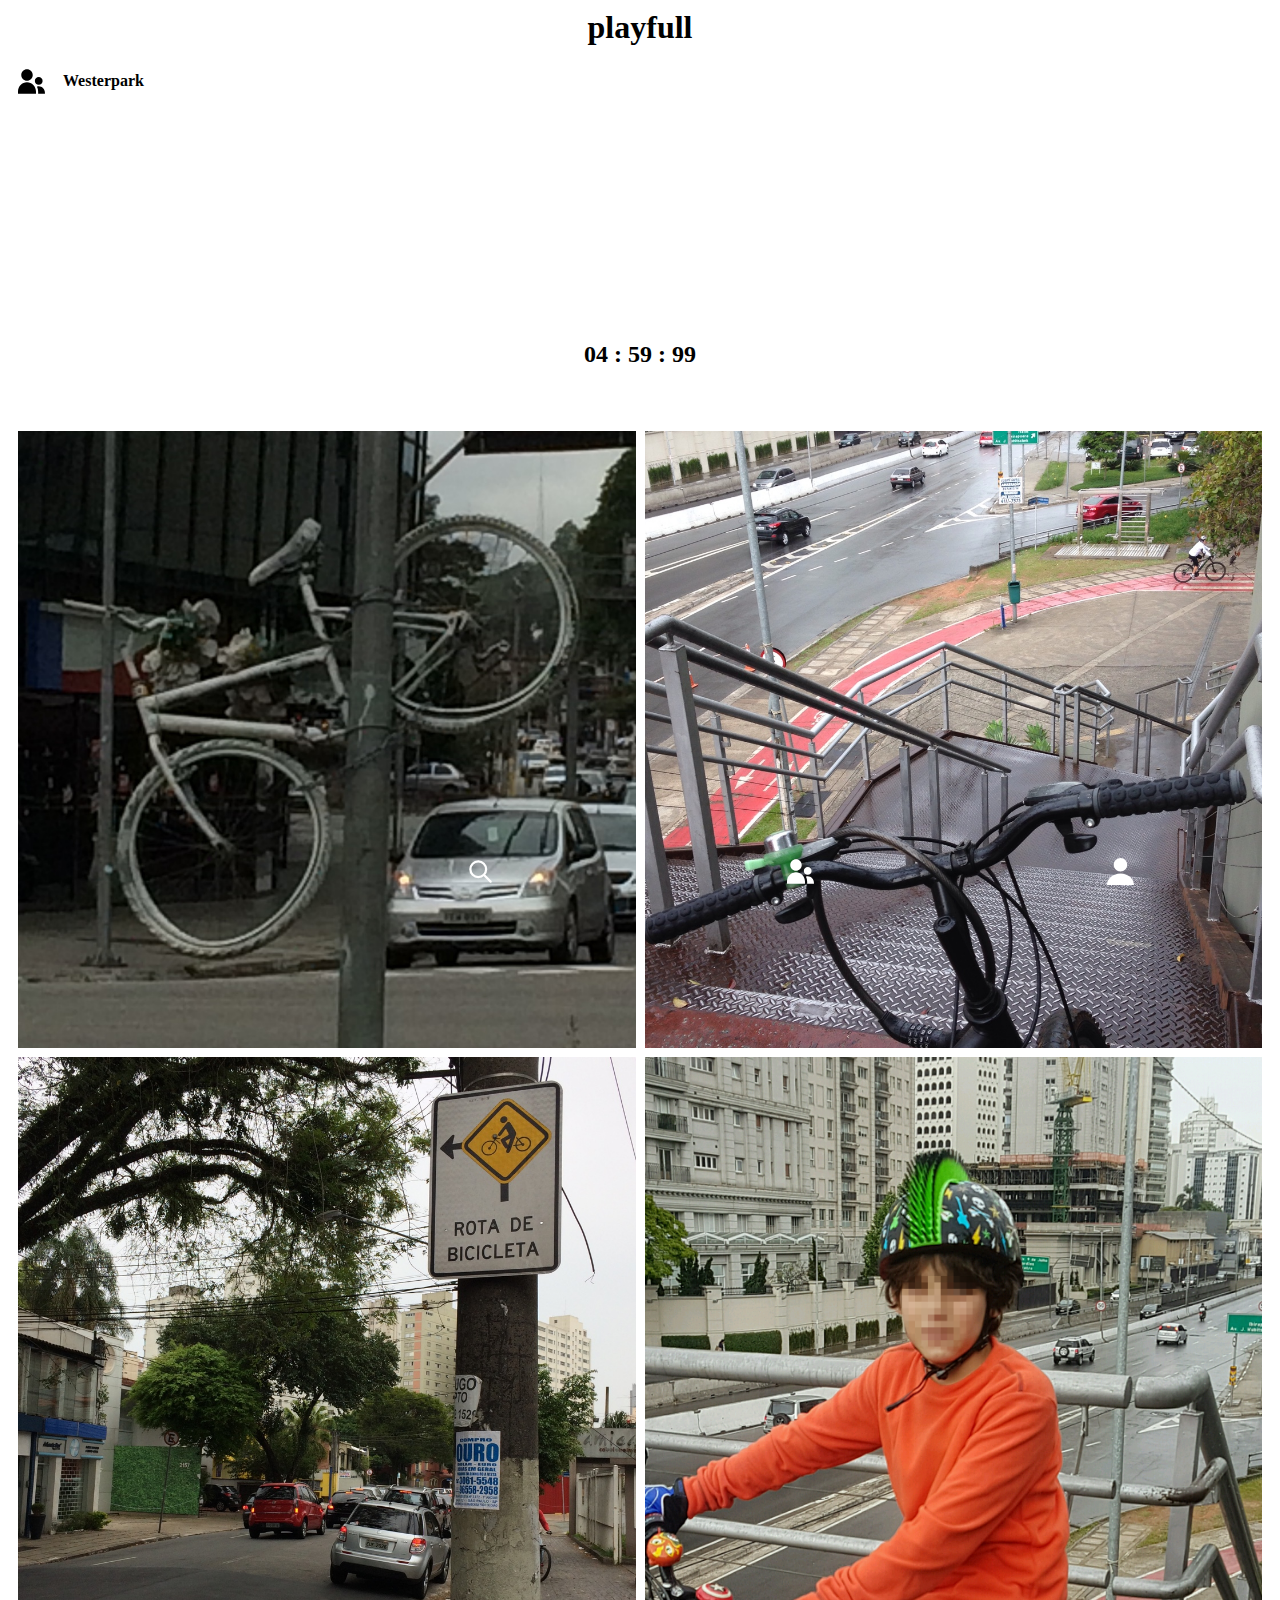
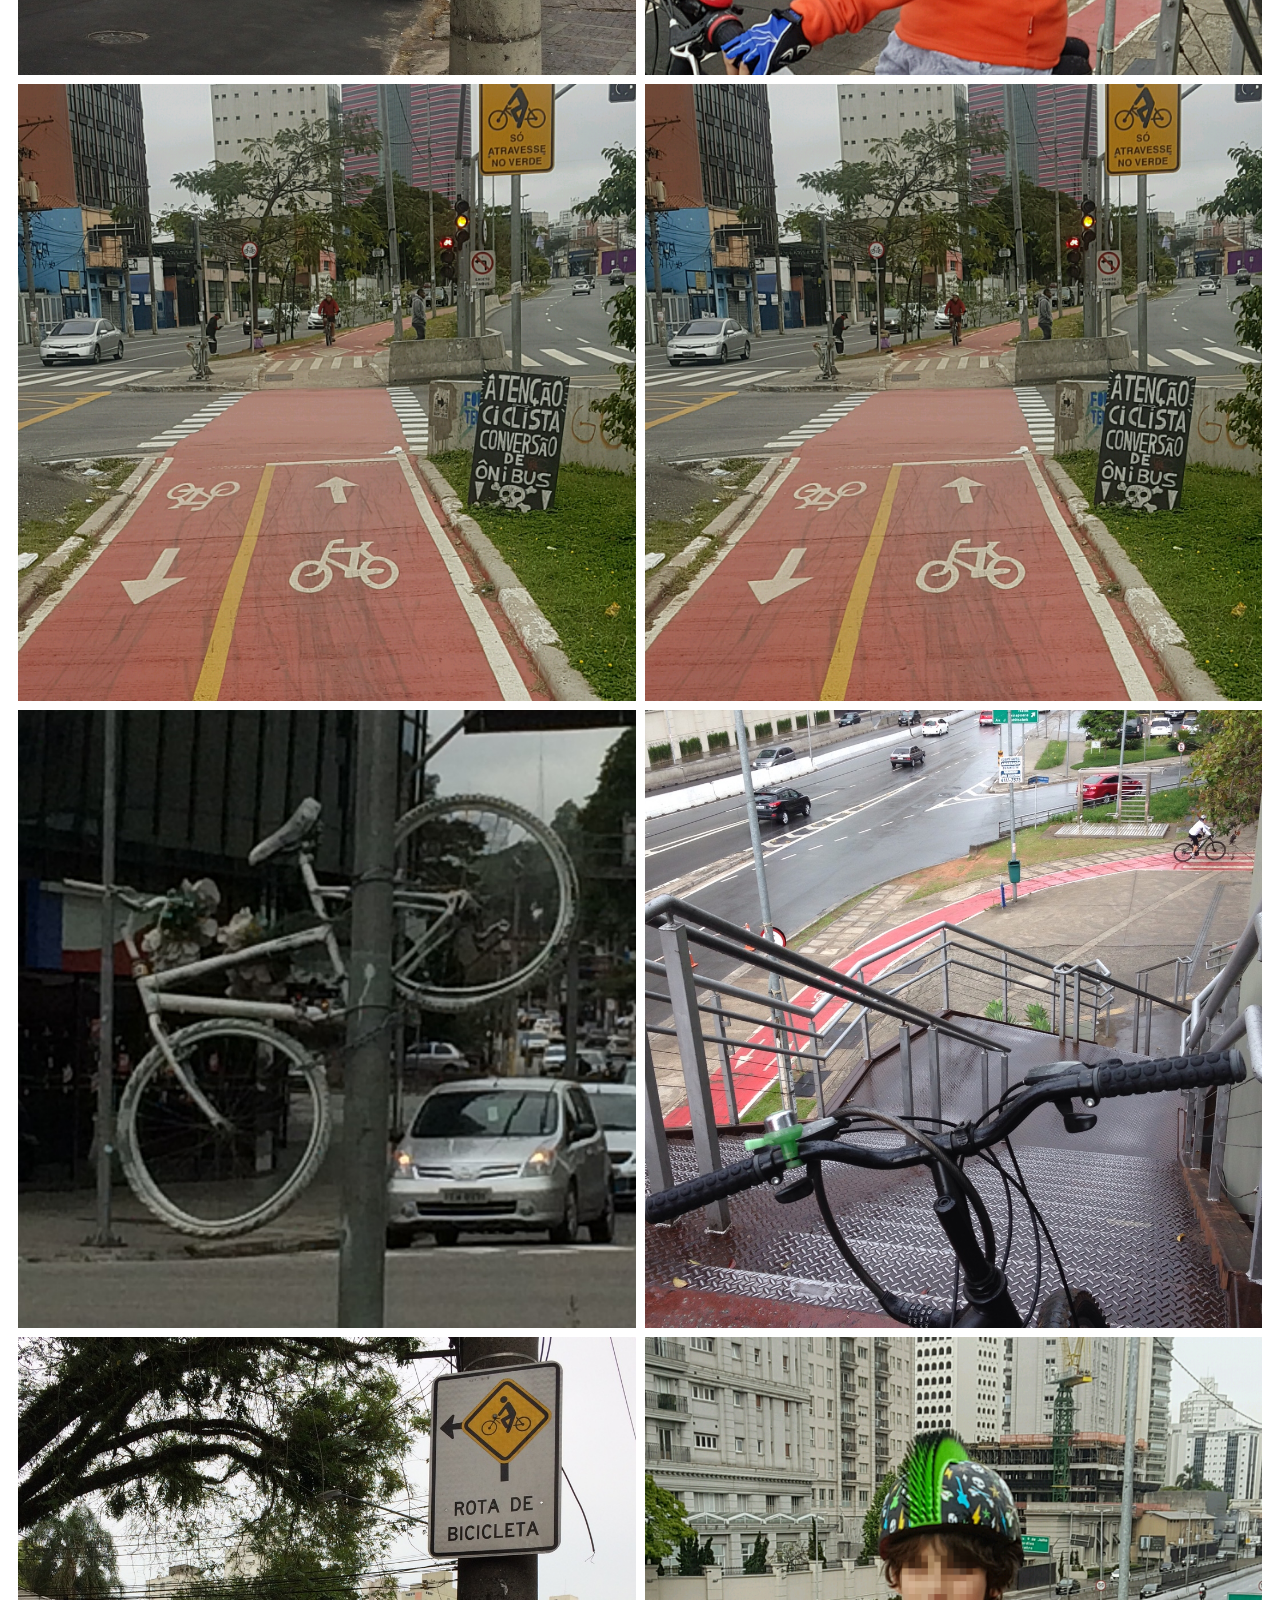
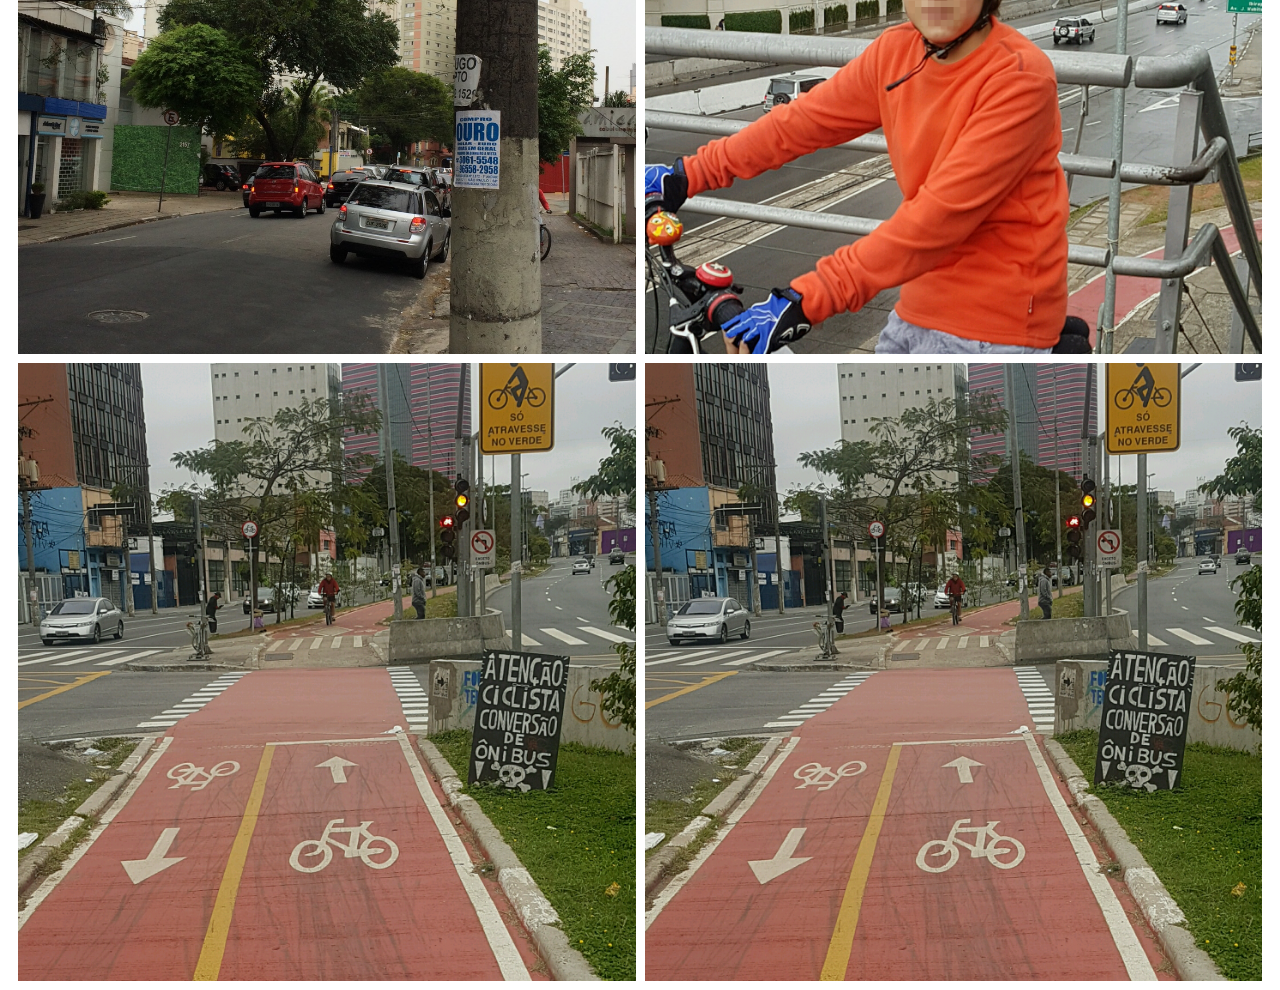
<file: index.html>
<!DOCTYPE html>
<html lang="en">

<head>
  <meta charset="UTF-8">
  <meta name="viewport" content="width=device-width, initial-scale=1.0">
  <title>Snappthis Gallery</title>
  <link rel="stylesheet" href="https://gijscreator.github.io/look-and-feel-styleguide/styleguide.css">
  <link rel="stylesheet" href="css/style.css">

  <meta http-equiv="X-UA-Compatible" content="IE=edge,chrome=1" />
  <meta name="description" content="Add your description." />
  <meta name="viewport"
    content="width=device-width, user-scalable=no, initial-scale=1.0, maximum-scale=1.0, minimum-scale=1.0" />
  <link rel="canonical" href="https://ThomasSeisveld.github.io/look-and-feel-corporate-identity/" />
  <link rel="manifest" href="manifest.webmanifest">
  <meta name="theme-color" content="#ffffff" />
  <link rel="shortcut icon" href="public/favicon.ico" type="image/x-icon">
  <link rel="icon" href="public/favicon.ico" type="image/x-icon">
  <link rel="apple-touch-icon" href="assets/activeCameraCombi.png">
  <link rel="android-chrome-192x192" type="image/png" sizes="192x192" href="assets/activeCameraCombi.png">
  <link rel="android-chrome-512x512" type="image/png" sizes="512x512" href="assets/activeCameraCombi.png">
  <link rel="favicon-16x16" type="image/png" sizes="16x16" href="assets/activeCameraCombi.png">
  <link rel="favicon-32x32" type="image/png" sizes="16x16" href="assets/activeCameraCombi.png">
  <meta name="pwa-capable" content="yes">
</head>

<body>
  <header>
    <!-- top navigatie -->
    <nav id="mobileTopNav" class="mobile-top-nav">
      <a href="pages/snappmaps.html" class="mobile-top-nav-btn" title="home">
        <svg width="32" height="32" viewBox="0 0 32 32" fill="none" xmlns="http://www.w3.org/2000/svg">
          <path fill-rule="evenodd" clip-rule="evenodd" d="M7.6 14L18.8 2.8L16 0L0 16L16 32L18.8 29.2L7.6 18H32V14H7.6Z"
            fill="white" />
        </svg>
        <a href="" class="mobile-top-nav-btn">
          <h1>playfull</h1>
        </a>
        <a href="pages/profile.html" class="mobile-top-nav-btn" title="grid view">
          <svg width="36" height="36" viewBox="0 0 36 36" fill="none" xmlns="http://www.w3.org/2000/svg">
            <path fill-rule="evenodd" clip-rule="evenodd"
              d="M0 9H9V0H0V9ZM13.5 36H22.5V27H13.5V36ZM0 36H9V27H0V36ZM0 22.5H9V13.5H0V22.5ZM13.5 22.5H22.5V13.5H13.5V22.5ZM27 0V9H36V0H27ZM13.5 9H22.5V0H13.5V9ZM27 22.5H36V13.5H27V22.5ZM27 36H36V27H27V36Z"
              fill="white" />
          </svg>
        </a>
    </nav>
    <div class="mobile-sub-nav">
      <p>
        <svg width="40" height="36" viewBox="0 0 40 36" fill="none" xmlns="http://www.w3.org/2000/svg">
          <path fill-rule="evenodd" clip-rule="evenodd"
            d="M36.455 17.2464C36.455 20.4113 33.8721 22.9873 30.6992 22.9873C27.5268 22.9873 24.9531 20.4113 24.9531 17.2464C24.9531 14.0682 27.5268 11.4922 30.6992 11.4922C33.8653 11.4922 36.455 14.0728 36.455 17.2464V17.2464ZM13.3312 0C8.64634 0 4.82779 3.81168 4.82779 8.50052C4.82779 13.1888 8.64233 17.0073 13.3312 17.0073C18.0217 17.0073 21.8368 13.1888 21.8368 8.50052C21.8397 3.81168 18.0212 0 13.3312 0V0ZM39.8847 34.6843C39.8847 29.4545 35.7557 25.2099 30.6906 25.2099C29.7871 25.2099 28.9243 25.3878 28.1032 25.6394C29.185 27.8083 29.8472 30.227 29.8472 32.8287V36H39.8853V34.6843H39.8847ZM0 36H26.6601V32.9848C26.6601 25.4221 20.6761 19.2694 13.3312 19.2694C5.97427 19.2694 0.00057181 25.4227 0.00057181 32.9848V36H0Z"
            fill="" />
        </svg>
      <h2>Westerpark</h2>
      </p>
    </div>
  </header>

  <main class="mobile-content">
    <article class="capture-menu">
      <button class="btn round capture">
        <svg class="capture" width="77" height="64" viewBox="0 0 77 64" fill="none" xmlns="http://www.w3.org/2000/svg">
          <path fill-rule="evenodd" clip-rule="evenodd"
            d="M38.436 26.9052C32.9258 26.9052 28.4426 31.3883 28.4426 36.8985C28.4426 42.4087 32.9258 46.8919 38.436 46.8919C43.9461 46.8919 48.4293 42.4087 48.4293 36.8985C48.4293 31.3883 43.9461 26.9052 38.436 26.9052ZM55.3478 9.99335C55.3478 4.47394 50.8738 0 45.3544 0H31.5175C25.9981 0 21.5241 4.47394 21.5241 9.99335H9.99335C4.47394 9.99335 0 14.4673 0 19.9867V53.8103C0 59.3297 4.47394 63.8037 9.99335 63.8037H66.8786C72.398 63.8037 76.8719 59.3297 76.8719 53.8103V19.9867C76.8719 14.4673 72.398 9.99335 66.8786 9.99335H55.3478ZM38.436 54.5791C28.6863 54.5791 20.7554 46.6474 20.7554 36.8985C20.7554 27.1496 28.6863 19.218 38.436 19.218C48.1856 19.218 56.1165 27.1496 56.1165 36.8985C56.1165 46.6474 48.1856 54.5791 38.436 54.5791Z"
            fill="white" />
        </svg>
      </button>
      <h2>
        04 : 59 : 99
      </h2>
    </article>

    <article class="gallery">
      <figure class="gallery-item">
        <img src="assets/captures/fietaanpaal.jpg" alt="">
      </figure>
      <figure class="gallery-item">
        <img src="assets/captures/fietsbijtrap.jpg" alt="">
      </figure>
      <figure class="gallery-item">
        <img src="assets/captures/fietsbord.jpg" alt="">
      </figure>
      <figure class="gallery-item">
        <img src="assets/captures/fietskind.jpg" alt="">
      </figure>
      <figure class="gallery-item">
        <img src="assets/captures/fietspad.jpg" alt="">
      </figure>
      <figure class="gallery-item">
        <img src="assets/captures/fietspad.jpg" alt="">
      </figure>
      <figure class="gallery-item">
        <img src="assets/captures/fietaanpaal.jpg" alt="">
      </figure>
      <figure class="gallery-item">
        <img src="assets/captures/fietsbijtrap.jpg" alt="">
      </figure>
      <figure class="gallery-item">
        <img src="assets/captures/fietsbord.jpg" alt="">
      </figure>
      <figure class="gallery-item">
        <img src="assets/captures/fietskind.jpg" alt="">
      </figure>
      <figure class="gallery-item">
        <img src="assets/captures/fietspad.jpg" alt="">
      </figure>
      <figure class="gallery-item">
        <img src="assets/captures/fietspad.jpg" alt="">
      </figure>
    </article>

  </main>

  <footer>
    <!-- bottom navigatie -->
    <nav id="mobileBottomNav" class="mobile-bottom-nav" title="Mobile navigation">
      <a href="index.html" id="active" class="mobile-bottom-nav-btn" title="home">
        <svg width="30px" height="30px" viewBox="0 0 47 48" fill="none" xmlns="http://www.w3.org/2000/svg">
          <path fill-rule="evenodd" clip-rule="evenodd"
            d="M28.7862 3.95365C29.878 3.95365 30.763 3.06859 30.763 1.97682C30.763 0.885054 29.878 0 28.7862 0C27.6945 0 26.8094 0.885054 26.8094 1.97682C26.8094 3.06859 27.6945 3.95365 28.7862 3.95365ZM33.6155 25.633C34.7073 25.633 35.5923 24.748 35.5923 23.6562C35.5923 22.5644 34.7073 21.6794 33.6155 21.6794C32.5237 21.6794 31.6387 22.5644 31.6387 23.6562C31.6387 24.748 32.5237 25.633 33.6155 25.633ZM34.2451 2.72883C34.0993 2.6773 34.0736 2.6687 34.042 2.66046C33.8674 2.62274 33.8632 2.62186 33.8324 2.61844C33.687 2.6047 33.6426 2.6016 33.5954 2.6016C33.4259 2.60992 33.3968 2.61191 33.3603 2.61767C33.1068 2.64965 32.8538 2.7451 32.6322 2.89303C32.4614 3.02026 32.3732 3.09903 32.2897 3.19565C32.093 3.43498 31.9721 3.67089 31.9109 3.93338C31.8854 4.06845 31.8807 4.09543 31.8775 4.1204L31.8754 4.15069C31.8657 4.29053 31.8646 4.30613 31.8645 4.32173L31.8645 4.33163L31.874 18.514C31.8746 19.4689 32.6485 20.2424 33.6031 20.2424C34.5594 20.2412 35.3333 19.4667 35.3327 18.5116L35.3241 7.47705C40.8388 11.1128 43.538 16.8806 43.538 23.6221C43.538 34.6717 34.5478 43.6622 23.4984 43.6622C12.4489 43.6622 3.45871 34.6717 3.45871 23.6221C3.45871 12.5726 12.4488 3.58244 23.4984 3.58244C24.4534 3.58244 25.2275 2.80794 25.2275 1.85286C25.2275 0.898144 24.4533 0.123735 23.4984 0.123735C20.3282 0.123735 17.2499 0.745562 14.3514 1.97133C11.553 3.15492 9.0399 4.84929 6.88292 7.00672C4.72555 9.16363 3.03118 11.6767 1.84761 14.4751C0.621827 17.3736 0 20.4519 0 23.6221C0 26.7923 0.621827 29.8705 1.8476 32.7691C3.03112 35.5673 4.72542 38.0804 6.88295 40.2379C9.03991 42.3949 11.5529 44.0893 14.3513 45.2733C17.2489 46.4987 20.3271 47.12 23.4984 47.12C26.6699 47.12 29.7477 46.4987 32.6453 45.2733C35.4438 44.0892 37.9568 42.3949 40.1138 40.2379C42.2713 38.0804 43.9656 35.5673 45.1491 32.7691C46.3747 29.871 46.9963 26.7928 46.9963 23.6221C46.9963 19.2538 45.7886 14.9893 43.5038 11.29C41.2878 7.70188 38.1459 4.76996 34.416 2.80945C34.2998 2.75264 34.2756 2.74121 34.2451 2.72883ZM17.5765 13.2087C18.7946 12.1136 20.6378 11.5749 23.0951 11.5749C25.5833 11.5749 27.4419 12.1192 28.6594 13.2267C29.8485 14.3076 30.4595 15.7517 30.4896 17.5375C30.4898 17.5581 30.49 17.6943 30.4902 17.9185C30.4904 18.1168 30.4904 18.1772 30.49 18.2375C30.4899 18.2639 30.4896 18.2902 30.4893 18.3282C30.4696 18.5609 30.3829 18.8847 30.1751 19.2124C29.8244 19.7654 29.2421 20.1013 28.4207 20.1013C27.594 20.1013 27.025 19.7596 26.7069 19.1974C26.519 18.8654 26.454 18.5392 26.4502 18.2988V17.5428C26.4502 16.5791 26.1955 15.8578 25.6943 15.3585C25.1975 14.8634 24.3662 14.6055 23.1854 14.6055C22.0046 14.6055 21.1732 14.8634 20.676 15.3586C20.1746 15.858 19.9207 16.5682 19.9207 17.5103C19.9207 18.2851 20.1559 18.9507 20.6307 19.5226C21.1355 20.1317 21.7663 20.696 22.5243 21.2156C23.2981 21.7465 24.1404 22.267 25.05 22.7764C25.9841 23.3004 26.8497 23.8748 27.646 24.4991C28.4573 25.1349 29.1374 25.8568 29.6849 26.6643C30.2528 27.5026 30.5357 28.4961 30.5357 29.6372C30.5357 31.4859 29.9167 32.9773 28.6808 34.0871C27.4484 35.1933 25.5676 35.7371 23.0499 35.7371C20.5317 35.7371 18.6579 35.193 17.4399 34.0856C16.2199 32.9758 15.6093 31.4851 15.6093 29.6372L15.6093 28.3251C15.6062 28.0738 15.6641 27.7426 15.8445 27.4089C16.1581 26.829 16.7442 26.4782 17.6119 26.4782C18.4803 26.4782 19.0652 26.8296 19.3754 27.4105C19.5524 27.7419 19.6086 28.0717 19.6045 28.3227V29.7691C19.6045 30.7305 19.8713 31.449 20.3985 31.9474C20.9275 32.4474 21.7765 32.7065 22.9596 32.7065C24.1424 32.7065 24.9913 32.4474 25.5203 31.9474C26.0477 31.4488 26.3147 30.7302 26.3147 29.7691C26.3147 28.9953 26.0797 28.3357 25.6062 27.7759C25.0999 27.1758 24.4683 26.6159 23.7103 26.0964C22.9367 25.5663 22.1013 25.0452 21.2059 24.5344C20.2891 24.0121 19.4316 23.4383 18.6336 22.8133C17.8221 22.1774 17.1421 21.4552 16.5952 20.6473C16.0274 19.8102 15.7448 18.8167 15.7448 17.6747C15.7448 15.8048 16.3556 14.3072 17.5765 13.2087Z"
            fill="#FFFFFF" />
        </svg>
      </a>
      <a href="pages/search.html" class="mobile-bottom-nav-btn" title="search">
        <svg xmlns="http://www.w3.org/2000/svg" width="30px" height="25px" viewBox="0 0 24 24" fill="none">
          <path
            d="M14.9536 14.9458L21 21M17 10C17 13.866 13.866 17 10 17C6.13401 17 3 13.866 3 10C3 6.13401 6.13401 3 10 3C13.866 3 17 6.13401 17 10Z"
            stroke="#FFFFFF" stroke-width="2" stroke-linecap="round" stroke-linejoin="round" />
        </svg>
      </a>
      <a href="pages/groups.html" class="mobile-bottom-nav-btn" title="groups">
        <svg width="40" height="36" viewBox="0 0 40 36" fill="none" xmlns="http://www.w3.org/2000/svg">
          <path fill-rule="evenodd" clip-rule="evenodd"
            d="M36.455 17.2464C36.455 20.4113 33.8721 22.9873 30.6992 22.9873C27.5268 22.9873 24.9531 20.4113 24.9531 17.2464C24.9531 14.0682 27.5268 11.4922 30.6992 11.4922C33.8653 11.4922 36.455 14.0728 36.455 17.2464V17.2464ZM13.3312 0C8.64634 0 4.82779 3.81168 4.82779 8.50052C4.82779 13.1888 8.64233 17.0073 13.3312 17.0073C18.0217 17.0073 21.8368 13.1888 21.8368 8.50052C21.8397 3.81168 18.0212 0 13.3312 0V0ZM39.8847 34.6843C39.8847 29.4545 35.7557 25.2099 30.6906 25.2099C29.7871 25.2099 28.9243 25.3878 28.1032 25.6394C29.185 27.8083 29.8472 30.227 29.8472 32.8287V36H39.8853V34.6843H39.8847ZM0 36H26.6601V32.9848C26.6601 25.4221 20.6761 19.2694 13.3312 19.2694C5.97427 19.2694 0.00057181 25.4227 0.00057181 32.9848V36H0Z"
            fill="white" />
        </svg>

      </a>
      <a href="pages/profile.html" class="mobile-bottom-nav-btn" tile="profile">
        <svg width="30" height="30" viewBox="0 0 35 35" fill="none" xmlns="http://www.w3.org/2000/svg">
          <path fill-rule="evenodd" clip-rule="evenodd"
            d="M17.5 17.5C22.3325 17.5 26.25 13.5825 26.25 8.75C26.25 3.91751 22.3325 0 17.5 0C12.6675 0 8.75 3.91751 8.75 8.75C8.75 13.5825 12.6675 17.5 17.5 17.5ZM35 35C34.902 26.7841 27.1036 20.1467 17.5 20.1467C7.89635 20.1467 0.098 26.7837 0 35H35Z"
            fill="white" />
        </svg>
      </a>
    </nav>
  </footer>

  <script src="data/script.js"></script>
  <!-- <script src="data/firebase.js"></script> -->
</body>

</html>
</file>
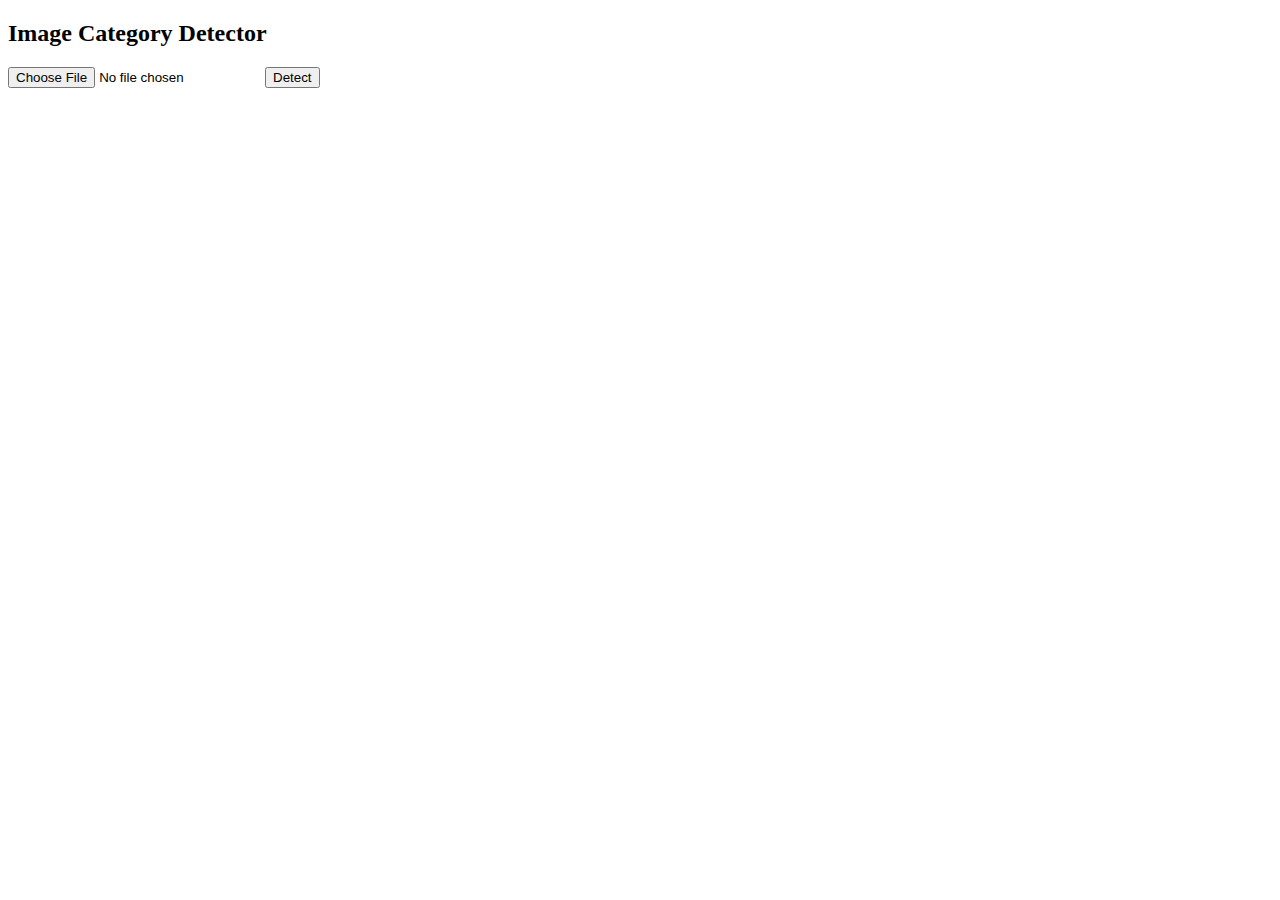
<file: test.html>
<!DOCTYPE html>
<html lang="en">
<head>
  <meta charset="UTF-8">
  <title>Image Category Detector</title>
</head>
<body>

<h2>Image Category Detector</h2>

<input type="file" id="image" accept="image/*">
<button onclick="detect()">Detect</button>

<p id="result"></p>
<img id="preview" style="max-width:300px; display:none;">

<script>
function detect() {
  const file = document.getElementById('image').files[0];
  if (!file) return alert('Choose an image');

  const formData = new FormData();
  formData.append('image', file);

  fetch('https://imagedetector-i28q.onrender.com/detect', {
    method: 'POST',
    body: formData
  })

  .then(res => res.json())
  .then(data => {
    document.getElementById('result').innerText =
      'Category: ' + data.category;

    const img = document.getElementById('preview');
    img.src = URL.createObjectURL(file);
    img.style.display = 'block';
  })
  .catch(() => alert('Error detecting image'));
}
</script>

</body>
</html>
</file>
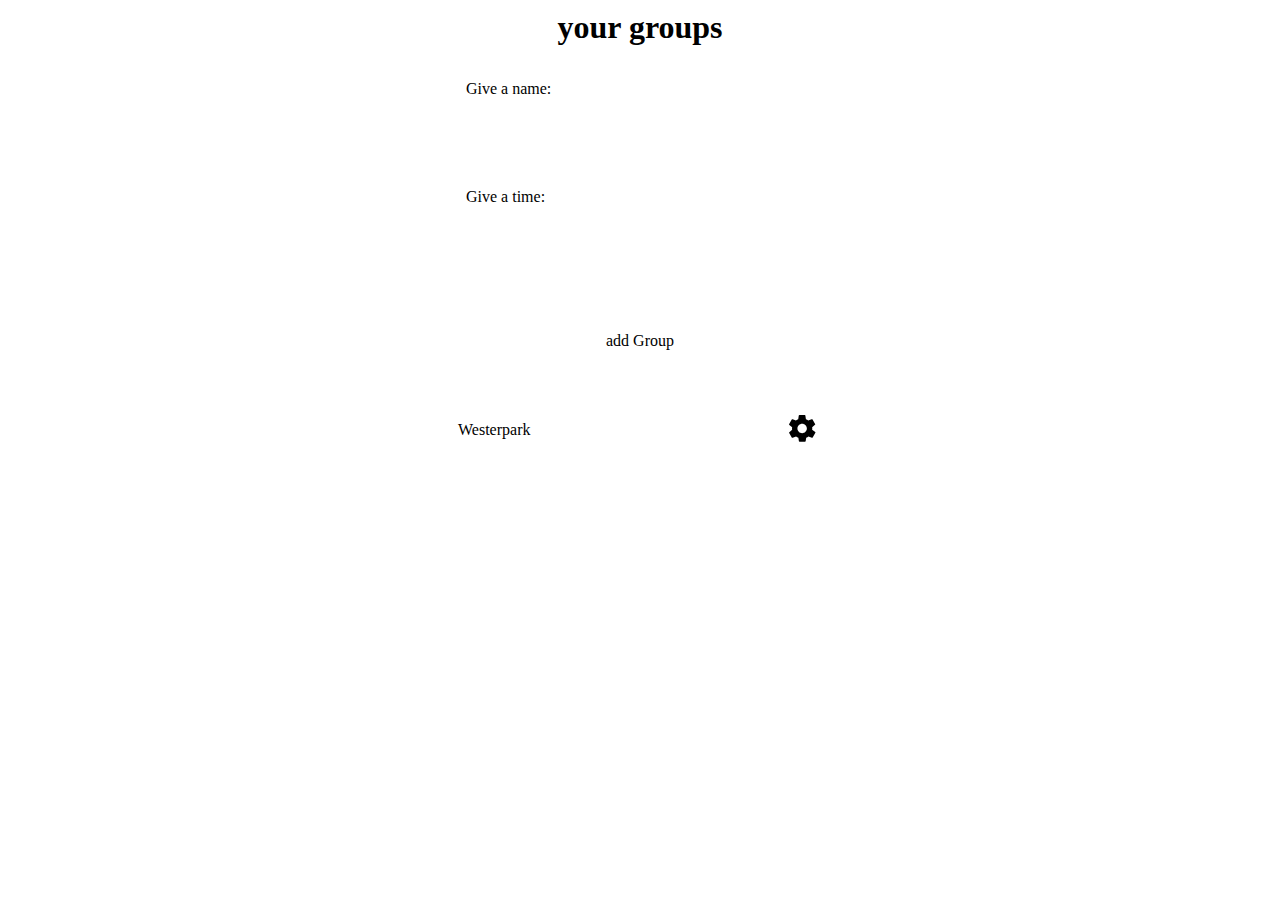
<file: pages/groupadd.html>
<!DOCTYPE html>
<html lang="en">

<head>
  <meta charset="UTF-8">
  <meta name="viewport" content="width=device-width, initial-scale=1.0">
  <title>Snappthis Gallery</title>
  <link rel="stylesheet" href="https://gijscreator.github.io/look-and-feel-styleguide/styleguide.css">
  <link rel="stylesheet" href="../css/style.css">

  <meta http-equiv="X-UA-Compatible" content="IE=edge,chrome=1" />
  <meta name="description" content="Add your description." />
  <meta name="viewport"
    content="width=device-width, user-scalable=no, initial-scale=1.0, maximum-scale=1.0, minimum-scale=1.0" />
  <link rel="canonical" href="https://ThomasSeisveld.github.io/look-and-feel-corporate-identity/" />
  <link rel="manifest" href="manifest.webmanifest">
  <meta name="theme-color" content="#ffffff" />
  <link rel="shortcut icon" href="public/favicon.ico" type="image/x-icon">
  <link rel="icon" href="public/favicon.ico" type="image/x-icon">
  <link rel="apple-touch-icon" href="assets/activeCameraCombi.png">
  <link rel="android-chrome-192x192" type="image/png" sizes="192x192" href="assets/activeCameraCombi.png">
  <link rel="android-chrome-512x512" type="image/png" sizes="512x512" href="assets/activeCameraCombi.png">
  <link rel="favicon-16x16" type="image/png" sizes="16x16" href="assets/activeCameraCombi.png">
  <link rel="favicon-32x32" type="image/png" sizes="16x16" href="assets/activeCameraCombi.png">
  <meta name="pwa-capable" content="yes">
</head>

<body>
  <header>
    <!-- top navigatie -->
    <nav id="mobileTopNav" class="mobile-top-nav">
      <a href="../index.html" class="mobile-top-nav-btn" title="home">
        <svg width="27" height="27" viewBox="0 0 32 32" fill="none" xmlns="http://www.w3.org/2000/svg">
          <path fill-rule="evenodd" clip-rule="evenodd" d="M7.6 14L18.8 2.8L16 0L0 16L16 32L18.8 29.2L7.6 18H32V14H7.6Z"
            fill="white" />
        </svg>
        <a href="">
          <h1>your groups</h1>
        </a>
        <a href="groups.html" class="mobile-top-nav-btn" title="back" id="active">
          <svg width="36" height="36" viewBox="0 0 36 36" fill="none" xmlns="http://www.w3.org/2000/svg">
            <g id="add">
              <path id="Shape" fill-rule="evenodd" clip-rule="evenodd"
                d="M36 20.5714H20.5714V36H15.4286V20.5714H0V15.4286H15.4286V0H20.5714V15.4286H36V20.5714V20.5714Z"
                fill="white" />
            </g>
          </svg>
        </a>
    </nav>
  </header>

  <main class="mobile-content">
    <ul>
        <form action="addgroup">
            <label for="name">Give a name:</label>
            <input type="text"></input>
            <label for="name">Give a time:</label>
            <input type="text"></input>
            <label for="select"></label>

        <button id="simplebutton">add Group</button>

        </form>
      <li>
        <a href="snappmaps.html">Westerpark</a>
        <button>
          <svg width="36" height="36" viewBox="0 0 36 36" fill="none" xmlns="http://www.w3.org/2000/svg">
            <path fill-rule="evenodd" clip-rule="evenodd"
              d="M30.8506 19.8C30.8506 19.26 31.0306 18.72 31.0306 18C31.0306 17.28 31.0306 16.74 30.8506 16.2L34.6306 13.14C34.9906 12.78 34.9906 12.42 34.8106 12.06L31.2106 5.76C31.0306 5.58 30.6706 5.4 30.1306 5.58L25.6306 7.38C24.7306 6.66 23.6506 6.12 22.5706 5.58L21.8506 0.9C22.0306 0.36 21.4906 0 21.1306 0H13.9306C13.5706 0 13.0306 0.36 13.0306 0.72L12.3106 5.58C11.2306 5.94 10.3306 6.66 9.25062 7.38L4.93061 5.58C4.39061 5.4 4.03061 5.58 3.67061 5.94L0.0706149 12.24C-0.109385 12.42 0.0706148 12.96 0.430615 13.32L4.21061 16.2C4.21061 16.74 4.03061 17.28 4.03061 18C4.03061 18.72 4.03061 19.26 4.21061 19.8L0.430615 22.86C0.0706148 23.22 0.0706149 23.58 0.250615 23.94L3.85061 30.24C4.03061 30.42 4.39061 30.6 4.93061 30.42L9.43061 28.62C10.3306 29.34 11.4106 29.88 12.4906 30.42L13.2106 35.1C13.2106 35.46 13.5706 35.82 14.1106 35.82H21.3106C21.6706 35.82 22.2106 35.46 22.2106 35.1L22.9306 30.42C24.0106 29.88 25.0906 29.34 25.9906 28.62L30.4906 30.42C30.8506 30.6 31.3906 30.42 31.5706 30.06L35.1706 23.76C35.3506 23.4 35.3506 22.86 34.9906 22.68L30.8506 19.8V19.8ZM17.5306 24.3C14.1106 24.3 11.2306 21.42 11.2306 18C11.2306 14.58 14.1106 11.7 17.5306 11.7C20.9506 11.7 23.8306 14.58 23.8306 18C23.8306 21.42 20.9506 24.3 17.5306 24.3V24.3Z"
              fill="" />
          </svg>
        </button>
      </li>
    </ul>
    <!-- 
    <article class="gallery">
      <figure class="gallery-item">
        <img src="../assets/captures/fietaanpaal.jpg" alt="">
      </figure>
      <figure class="gallery-item">
        <img src="../assets/captures/fietsbijtrap.jpg" alt="">
      </figure>
      <figure class="gallery-item">
        <img src="../assets/captures/fietsbord.jpg" alt="">
      </figure>
      <figure class="gallery-item">
        <img src="../assets/captures/fietskind.jpg" alt="">
      </figure>
      <figure class="gallery-item">
        <img src="../assets/captures/fietspad.jpg" alt="">
      </figure>
      <figure class="gallery-item">
        <img src="../assets/captures/fietspad.jpg" alt="">
      </figure>
    </article> -->

  </main>

  <footer>
    <!-- bottom navigatie -->
    <nav id="mobileBottomNav" class="mobile-bottom-nav" title="Mobile navigation">
      <a href="../index.html" class="mobile-bottom-nav-btn" title="home">
        <svg width="30px" height="30px" viewBox="0 0 47 48" fill="none" xmlns="http://www.w3.org/2000/svg">
          <path fill-rule="evenodd" clip-rule="evenodd"
            d="M28.7862 3.95365C29.878 3.95365 30.763 3.06859 30.763 1.97682C30.763 0.885054 29.878 0 28.7862 0C27.6945 0 26.8094 0.885054 26.8094 1.97682C26.8094 3.06859 27.6945 3.95365 28.7862 3.95365ZM33.6155 25.633C34.7073 25.633 35.5923 24.748 35.5923 23.6562C35.5923 22.5644 34.7073 21.6794 33.6155 21.6794C32.5237 21.6794 31.6387 22.5644 31.6387 23.6562C31.6387 24.748 32.5237 25.633 33.6155 25.633ZM34.2451 2.72883C34.0993 2.6773 34.0736 2.6687 34.042 2.66046C33.8674 2.62274 33.8632 2.62186 33.8324 2.61844C33.687 2.6047 33.6426 2.6016 33.5954 2.6016C33.4259 2.60992 33.3968 2.61191 33.3603 2.61767C33.1068 2.64965 32.8538 2.7451 32.6322 2.89303C32.4614 3.02026 32.3732 3.09903 32.2897 3.19565C32.093 3.43498 31.9721 3.67089 31.9109 3.93338C31.8854 4.06845 31.8807 4.09543 31.8775 4.1204L31.8754 4.15069C31.8657 4.29053 31.8646 4.30613 31.8645 4.32173L31.8645 4.33163L31.874 18.514C31.8746 19.4689 32.6485 20.2424 33.6031 20.2424C34.5594 20.2412 35.3333 19.4667 35.3327 18.5116L35.3241 7.47705C40.8388 11.1128 43.538 16.8806 43.538 23.6221C43.538 34.6717 34.5478 43.6622 23.4984 43.6622C12.4489 43.6622 3.45871 34.6717 3.45871 23.6221C3.45871 12.5726 12.4488 3.58244 23.4984 3.58244C24.4534 3.58244 25.2275 2.80794 25.2275 1.85286C25.2275 0.898144 24.4533 0.123735 23.4984 0.123735C20.3282 0.123735 17.2499 0.745562 14.3514 1.97133C11.553 3.15492 9.0399 4.84929 6.88292 7.00672C4.72555 9.16363 3.03118 11.6767 1.84761 14.4751C0.621827 17.3736 0 20.4519 0 23.6221C0 26.7923 0.621827 29.8705 1.8476 32.7691C3.03112 35.5673 4.72542 38.0804 6.88295 40.2379C9.03991 42.3949 11.5529 44.0893 14.3513 45.2733C17.2489 46.4987 20.3271 47.12 23.4984 47.12C26.6699 47.12 29.7477 46.4987 32.6453 45.2733C35.4438 44.0892 37.9568 42.3949 40.1138 40.2379C42.2713 38.0804 43.9656 35.5673 45.1491 32.7691C46.3747 29.871 46.9963 26.7928 46.9963 23.6221C46.9963 19.2538 45.7886 14.9893 43.5038 11.29C41.2878 7.70188 38.1459 4.76996 34.416 2.80945C34.2998 2.75264 34.2756 2.74121 34.2451 2.72883ZM17.5765 13.2087C18.7946 12.1136 20.6378 11.5749 23.0951 11.5749C25.5833 11.5749 27.4419 12.1192 28.6594 13.2267C29.8485 14.3076 30.4595 15.7517 30.4896 17.5375C30.4898 17.5581 30.49 17.6943 30.4902 17.9185C30.4904 18.1168 30.4904 18.1772 30.49 18.2375C30.4899 18.2639 30.4896 18.2902 30.4893 18.3282C30.4696 18.5609 30.3829 18.8847 30.1751 19.2124C29.8244 19.7654 29.2421 20.1013 28.4207 20.1013C27.594 20.1013 27.025 19.7596 26.7069 19.1974C26.519 18.8654 26.454 18.5392 26.4502 18.2988V17.5428C26.4502 16.5791 26.1955 15.8578 25.6943 15.3585C25.1975 14.8634 24.3662 14.6055 23.1854 14.6055C22.0046 14.6055 21.1732 14.8634 20.676 15.3586C20.1746 15.858 19.9207 16.5682 19.9207 17.5103C19.9207 18.2851 20.1559 18.9507 20.6307 19.5226C21.1355 20.1317 21.7663 20.696 22.5243 21.2156C23.2981 21.7465 24.1404 22.267 25.05 22.7764C25.9841 23.3004 26.8497 23.8748 27.646 24.4991C28.4573 25.1349 29.1374 25.8568 29.6849 26.6643C30.2528 27.5026 30.5357 28.4961 30.5357 29.6372C30.5357 31.4859 29.9167 32.9773 28.6808 34.0871C27.4484 35.1933 25.5676 35.7371 23.0499 35.7371C20.5317 35.7371 18.6579 35.193 17.4399 34.0856C16.2199 32.9758 15.6093 31.4851 15.6093 29.6372L15.6093 28.3251C15.6062 28.0738 15.6641 27.7426 15.8445 27.4089C16.1581 26.829 16.7442 26.4782 17.6119 26.4782C18.4803 26.4782 19.0652 26.8296 19.3754 27.4105C19.5524 27.7419 19.6086 28.0717 19.6045 28.3227V29.7691C19.6045 30.7305 19.8713 31.449 20.3985 31.9474C20.9275 32.4474 21.7765 32.7065 22.9596 32.7065C24.1424 32.7065 24.9913 32.4474 25.5203 31.9474C26.0477 31.4488 26.3147 30.7302 26.3147 29.7691C26.3147 28.9953 26.0797 28.3357 25.6062 27.7759C25.0999 27.1758 24.4683 26.6159 23.7103 26.0964C22.9367 25.5663 22.1013 25.0452 21.2059 24.5344C20.2891 24.0121 19.4316 23.4383 18.6336 22.8133C17.8221 22.1774 17.1421 21.4552 16.5952 20.6473C16.0274 19.8102 15.7448 18.8167 15.7448 17.6747C15.7448 15.8048 16.3556 14.3072 17.5765 13.2087Z"
            fill="#FFFFFF" />
        </svg>
      </a>
      <a href="search.html" class="mobile-bottom-nav-btn" title="search">
        <svg xmlns="http://www.w3.org/2000/svg" width="30px" height="25px" viewBox="0 0 24 24" fill="none">
          <path
            d="M14.9536 14.9458L21 21M17 10C17 13.866 13.866 17 10 17C6.13401 17 3 13.866 3 10C3 6.13401 6.13401 3 10 3C13.866 3 17 6.13401 17 10Z"
            stroke="#FFFFFF" stroke-width="2" stroke-linecap="round" stroke-linejoin="round" />
        </svg>
      </a>
      <a href="groups.html" id="active" class="mobile-bottom-nav-btn" title="groups">
        <svg width="40" height="36" viewBox="0 0 40 36" fill="none" xmlns="http://www.w3.org/2000/svg">
          <path fill-rule="evenodd" clip-rule="evenodd"
            d="M36.455 17.2464C36.455 20.4113 33.8721 22.9873 30.6992 22.9873C27.5268 22.9873 24.9531 20.4113 24.9531 17.2464C24.9531 14.0682 27.5268 11.4922 30.6992 11.4922C33.8653 11.4922 36.455 14.0728 36.455 17.2464V17.2464ZM13.3312 0C8.64634 0 4.82779 3.81168 4.82779 8.50052C4.82779 13.1888 8.64233 17.0073 13.3312 17.0073C18.0217 17.0073 21.8368 13.1888 21.8368 8.50052C21.8397 3.81168 18.0212 0 13.3312 0V0ZM39.8847 34.6843C39.8847 29.4545 35.7557 25.2099 30.6906 25.2099C29.7871 25.2099 28.9243 25.3878 28.1032 25.6394C29.185 27.8083 29.8472 30.227 29.8472 32.8287V36H39.8853V34.6843H39.8847ZM0 36H26.6601V32.9848C26.6601 25.4221 20.6761 19.2694 13.3312 19.2694C5.97427 19.2694 0.00057181 25.4227 0.00057181 32.9848V36H0Z"
            fill="white" />
        </svg>
      </a>
      <a href="profile.html" class="mobile-bottom-nav-btn" tile="profile">
        <svg width="30" height="30" viewBox="0 0 35 35" fill="none" xmlns="http://www.w3.org/2000/svg">
          <path fill-rule="evenodd" clip-rule="evenodd"
            d="M17.5 17.5C22.3325 17.5 26.25 13.5825 26.25 8.75C26.25 3.91751 22.3325 0 17.5 0C12.6675 0 8.75 3.91751 8.75 8.75C8.75 13.5825 12.6675 17.5 17.5 17.5ZM35 35C34.902 26.7841 27.1036 20.1467 17.5 20.1467C7.89635 20.1467 0.098 26.7837 0 35H35Z"
            fill="white" />
        </svg>
      </a>
    </nav>
  </footer>

  <script src="../data/script.js"></script>
  <!-- <script src="data/firebase.js"></script> -->
</body>

</html>
</file>
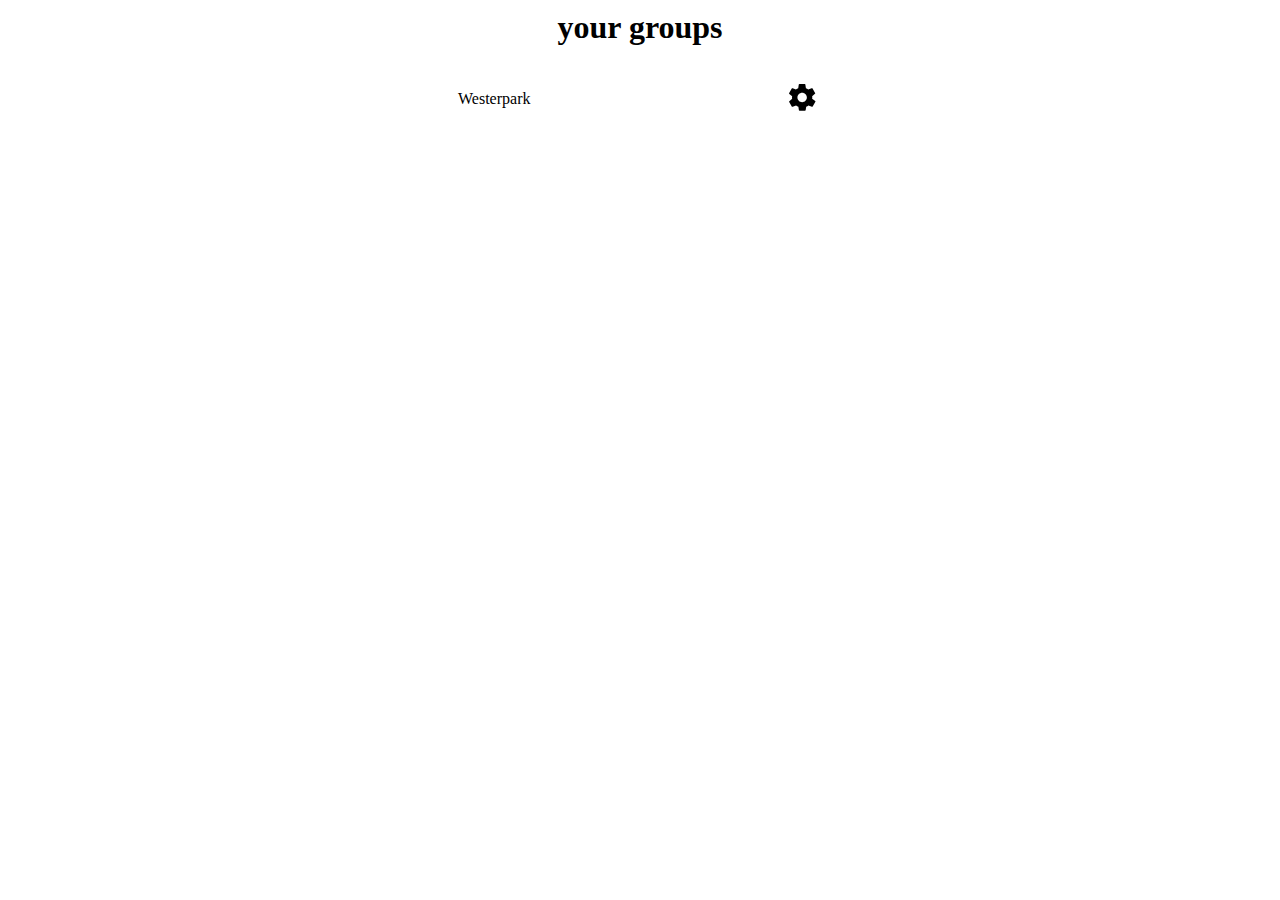
<file: pages/groups.html>
<!DOCTYPE html>
<html lang="en">

<head>
  <meta charset="UTF-8">
  <meta name="viewport" content="width=device-width, initial-scale=1.0">
  <title>Snappthis Gallery</title>
  <link rel="stylesheet" href="https://gijscreator.github.io/look-and-feel-styleguide/styleguide.css">
  <link rel="stylesheet" href="../css/style.css">

  <meta http-equiv="X-UA-Compatible" content="IE=edge,chrome=1" />
  <meta name="description" content="Add your description." />
  <meta name="viewport"
    content="width=device-width, user-scalable=no, initial-scale=1.0, maximum-scale=1.0, minimum-scale=1.0" />
  <link rel="canonical" href="https://ThomasSeisveld.github.io/look-and-feel-corporate-identity/" />
  <link rel="manifest" href="manifest.webmanifest">
  <meta name="theme-color" content="#ffffff" />
  <link rel="shortcut icon" href="public/favicon.ico" type="image/x-icon">
  <link rel="icon" href="public/favicon.ico" type="image/x-icon">
  <link rel="apple-touch-icon" href="assets/activeCameraCombi.png">
  <link rel="android-chrome-192x192" type="image/png" sizes="192x192" href="assets/activeCameraCombi.png">
  <link rel="android-chrome-512x512" type="image/png" sizes="512x512" href="assets/activeCameraCombi.png">
  <link rel="favicon-16x16" type="image/png" sizes="16x16" href="assets/activeCameraCombi.png">
  <link rel="favicon-32x32" type="image/png" sizes="16x16" href="assets/activeCameraCombi.png">
  <meta name="pwa-capable" content="yes">
</head>

<body>
  <header>
    <!-- top navigatie -->
    <nav id="mobileTopNav" class="mobile-top-nav">
      <a href="../index.html" class="mobile-top-nav-btn" title="home">
        <svg width="27" height="27" viewBox="0 0 32 32" fill="none" xmlns="http://www.w3.org/2000/svg">
          <path fill-rule="evenodd" clip-rule="evenodd" d="M7.6 14L18.8 2.8L16 0L0 16L16 32L18.8 29.2L7.6 18H32V14H7.6Z"
            fill="white" />
        </svg>
        <a href="">
          <h1>your groups</h1>
        </a>
        <a href="#" class="mobile-top-nav-btn" title="settings">
          <svg width="36" height="36" viewBox="0 0 36 36" fill="none" xmlns="http://www.w3.org/2000/svg">
            <g id="add">
              <path id="Shape" fill-rule="evenodd" clip-rule="evenodd"
                d="M36 20.5714H20.5714V36H15.4286V20.5714H0V15.4286H15.4286V0H20.5714V15.4286H36V20.5714V20.5714Z"
                fill="white" />
            </g>
          </svg>
        </a>
    </nav>
  </header>

  <main class="mobile-content">
    <ul>
      <li>
        <a href="snappmaps.html">Westerpark</a>
        <button>
          <svg width="36" height="36" viewBox="0 0 36 36" fill="none" xmlns="http://www.w3.org/2000/svg">
            <path fill-rule="evenodd" clip-rule="evenodd"
              d="M30.8506 19.8C30.8506 19.26 31.0306 18.72 31.0306 18C31.0306 17.28 31.0306 16.74 30.8506 16.2L34.6306 13.14C34.9906 12.78 34.9906 12.42 34.8106 12.06L31.2106 5.76C31.0306 5.58 30.6706 5.4 30.1306 5.58L25.6306 7.38C24.7306 6.66 23.6506 6.12 22.5706 5.58L21.8506 0.9C22.0306 0.36 21.4906 0 21.1306 0H13.9306C13.5706 0 13.0306 0.36 13.0306 0.72L12.3106 5.58C11.2306 5.94 10.3306 6.66 9.25062 7.38L4.93061 5.58C4.39061 5.4 4.03061 5.58 3.67061 5.94L0.0706149 12.24C-0.109385 12.42 0.0706148 12.96 0.430615 13.32L4.21061 16.2C4.21061 16.74 4.03061 17.28 4.03061 18C4.03061 18.72 4.03061 19.26 4.21061 19.8L0.430615 22.86C0.0706148 23.22 0.0706149 23.58 0.250615 23.94L3.85061 30.24C4.03061 30.42 4.39061 30.6 4.93061 30.42L9.43061 28.62C10.3306 29.34 11.4106 29.88 12.4906 30.42L13.2106 35.1C13.2106 35.46 13.5706 35.82 14.1106 35.82H21.3106C21.6706 35.82 22.2106 35.46 22.2106 35.1L22.9306 30.42C24.0106 29.88 25.0906 29.34 25.9906 28.62L30.4906 30.42C30.8506 30.6 31.3906 30.42 31.5706 30.06L35.1706 23.76C35.3506 23.4 35.3506 22.86 34.9906 22.68L30.8506 19.8V19.8ZM17.5306 24.3C14.1106 24.3 11.2306 21.42 11.2306 18C11.2306 14.58 14.1106 11.7 17.5306 11.7C20.9506 11.7 23.8306 14.58 23.8306 18C23.8306 21.42 20.9506 24.3 17.5306 24.3V24.3Z"
              fill="" />
          </svg>
        </button>
      </li>
    </ul>
    <!-- 
    <article class="gallery">
      <figure class="gallery-item">
        <img src="../assets/captures/fietaanpaal.jpg" alt="">
      </figure>
      <figure class="gallery-item">
        <img src="../assets/captures/fietsbijtrap.jpg" alt="">
      </figure>
      <figure class="gallery-item">
        <img src="../assets/captures/fietsbord.jpg" alt="">
      </figure>
      <figure class="gallery-item">
        <img src="../assets/captures/fietskind.jpg" alt="">
      </figure>
      <figure class="gallery-item">
        <img src="../assets/captures/fietspad.jpg" alt="">
      </figure>
      <figure class="gallery-item">
        <img src="../assets/captures/fietspad.jpg" alt="">
      </figure>
    </article> -->

  </main>

  <footer>
    <!-- bottom navigatie -->
    <nav id="mobileBottomNav" class="mobile-bottom-nav" title="Mobile navigation">
      <a href="../index.html" class="mobile-bottom-nav-btn" title="home">
        <svg width="30px" height="30px" viewBox="0 0 47 48" fill="none" xmlns="http://www.w3.org/2000/svg">
          <path fill-rule="evenodd" clip-rule="evenodd"
            d="M28.7862 3.95365C29.878 3.95365 30.763 3.06859 30.763 1.97682C30.763 0.885054 29.878 0 28.7862 0C27.6945 0 26.8094 0.885054 26.8094 1.97682C26.8094 3.06859 27.6945 3.95365 28.7862 3.95365ZM33.6155 25.633C34.7073 25.633 35.5923 24.748 35.5923 23.6562C35.5923 22.5644 34.7073 21.6794 33.6155 21.6794C32.5237 21.6794 31.6387 22.5644 31.6387 23.6562C31.6387 24.748 32.5237 25.633 33.6155 25.633ZM34.2451 2.72883C34.0993 2.6773 34.0736 2.6687 34.042 2.66046C33.8674 2.62274 33.8632 2.62186 33.8324 2.61844C33.687 2.6047 33.6426 2.6016 33.5954 2.6016C33.4259 2.60992 33.3968 2.61191 33.3603 2.61767C33.1068 2.64965 32.8538 2.7451 32.6322 2.89303C32.4614 3.02026 32.3732 3.09903 32.2897 3.19565C32.093 3.43498 31.9721 3.67089 31.9109 3.93338C31.8854 4.06845 31.8807 4.09543 31.8775 4.1204L31.8754 4.15069C31.8657 4.29053 31.8646 4.30613 31.8645 4.32173L31.8645 4.33163L31.874 18.514C31.8746 19.4689 32.6485 20.2424 33.6031 20.2424C34.5594 20.2412 35.3333 19.4667 35.3327 18.5116L35.3241 7.47705C40.8388 11.1128 43.538 16.8806 43.538 23.6221C43.538 34.6717 34.5478 43.6622 23.4984 43.6622C12.4489 43.6622 3.45871 34.6717 3.45871 23.6221C3.45871 12.5726 12.4488 3.58244 23.4984 3.58244C24.4534 3.58244 25.2275 2.80794 25.2275 1.85286C25.2275 0.898144 24.4533 0.123735 23.4984 0.123735C20.3282 0.123735 17.2499 0.745562 14.3514 1.97133C11.553 3.15492 9.0399 4.84929 6.88292 7.00672C4.72555 9.16363 3.03118 11.6767 1.84761 14.4751C0.621827 17.3736 0 20.4519 0 23.6221C0 26.7923 0.621827 29.8705 1.8476 32.7691C3.03112 35.5673 4.72542 38.0804 6.88295 40.2379C9.03991 42.3949 11.5529 44.0893 14.3513 45.2733C17.2489 46.4987 20.3271 47.12 23.4984 47.12C26.6699 47.12 29.7477 46.4987 32.6453 45.2733C35.4438 44.0892 37.9568 42.3949 40.1138 40.2379C42.2713 38.0804 43.9656 35.5673 45.1491 32.7691C46.3747 29.871 46.9963 26.7928 46.9963 23.6221C46.9963 19.2538 45.7886 14.9893 43.5038 11.29C41.2878 7.70188 38.1459 4.76996 34.416 2.80945C34.2998 2.75264 34.2756 2.74121 34.2451 2.72883ZM17.5765 13.2087C18.7946 12.1136 20.6378 11.5749 23.0951 11.5749C25.5833 11.5749 27.4419 12.1192 28.6594 13.2267C29.8485 14.3076 30.4595 15.7517 30.4896 17.5375C30.4898 17.5581 30.49 17.6943 30.4902 17.9185C30.4904 18.1168 30.4904 18.1772 30.49 18.2375C30.4899 18.2639 30.4896 18.2902 30.4893 18.3282C30.4696 18.5609 30.3829 18.8847 30.1751 19.2124C29.8244 19.7654 29.2421 20.1013 28.4207 20.1013C27.594 20.1013 27.025 19.7596 26.7069 19.1974C26.519 18.8654 26.454 18.5392 26.4502 18.2988V17.5428C26.4502 16.5791 26.1955 15.8578 25.6943 15.3585C25.1975 14.8634 24.3662 14.6055 23.1854 14.6055C22.0046 14.6055 21.1732 14.8634 20.676 15.3586C20.1746 15.858 19.9207 16.5682 19.9207 17.5103C19.9207 18.2851 20.1559 18.9507 20.6307 19.5226C21.1355 20.1317 21.7663 20.696 22.5243 21.2156C23.2981 21.7465 24.1404 22.267 25.05 22.7764C25.9841 23.3004 26.8497 23.8748 27.646 24.4991C28.4573 25.1349 29.1374 25.8568 29.6849 26.6643C30.2528 27.5026 30.5357 28.4961 30.5357 29.6372C30.5357 31.4859 29.9167 32.9773 28.6808 34.0871C27.4484 35.1933 25.5676 35.7371 23.0499 35.7371C20.5317 35.7371 18.6579 35.193 17.4399 34.0856C16.2199 32.9758 15.6093 31.4851 15.6093 29.6372L15.6093 28.3251C15.6062 28.0738 15.6641 27.7426 15.8445 27.4089C16.1581 26.829 16.7442 26.4782 17.6119 26.4782C18.4803 26.4782 19.0652 26.8296 19.3754 27.4105C19.5524 27.7419 19.6086 28.0717 19.6045 28.3227V29.7691C19.6045 30.7305 19.8713 31.449 20.3985 31.9474C20.9275 32.4474 21.7765 32.7065 22.9596 32.7065C24.1424 32.7065 24.9913 32.4474 25.5203 31.9474C26.0477 31.4488 26.3147 30.7302 26.3147 29.7691C26.3147 28.9953 26.0797 28.3357 25.6062 27.7759C25.0999 27.1758 24.4683 26.6159 23.7103 26.0964C22.9367 25.5663 22.1013 25.0452 21.2059 24.5344C20.2891 24.0121 19.4316 23.4383 18.6336 22.8133C17.8221 22.1774 17.1421 21.4552 16.5952 20.6473C16.0274 19.8102 15.7448 18.8167 15.7448 17.6747C15.7448 15.8048 16.3556 14.3072 17.5765 13.2087Z"
            fill="#FFFFFF" />
        </svg>
      </a>
      <a href="search.html" class="mobile-bottom-nav-btn" title="search">
        <svg xmlns="http://www.w3.org/2000/svg" width="30px" height="25px" viewBox="0 0 24 24" fill="none">
          <path
            d="M14.9536 14.9458L21 21M17 10C17 13.866 13.866 17 10 17C6.13401 17 3 13.866 3 10C3 6.13401 6.13401 3 10 3C13.866 3 17 6.13401 17 10Z"
            stroke="#FFFFFF" stroke-width="2" stroke-linecap="round" stroke-linejoin="round" />
        </svg>
      </a>
      <a href="groups.html" id="active" class="mobile-bottom-nav-btn" title="groups">
        <svg width="40" height="36" viewBox="0 0 40 36" fill="none" xmlns="http://www.w3.org/2000/svg">
          <path fill-rule="evenodd" clip-rule="evenodd"
            d="M36.455 17.2464C36.455 20.4113 33.8721 22.9873 30.6992 22.9873C27.5268 22.9873 24.9531 20.4113 24.9531 17.2464C24.9531 14.0682 27.5268 11.4922 30.6992 11.4922C33.8653 11.4922 36.455 14.0728 36.455 17.2464V17.2464ZM13.3312 0C8.64634 0 4.82779 3.81168 4.82779 8.50052C4.82779 13.1888 8.64233 17.0073 13.3312 17.0073C18.0217 17.0073 21.8368 13.1888 21.8368 8.50052C21.8397 3.81168 18.0212 0 13.3312 0V0ZM39.8847 34.6843C39.8847 29.4545 35.7557 25.2099 30.6906 25.2099C29.7871 25.2099 28.9243 25.3878 28.1032 25.6394C29.185 27.8083 29.8472 30.227 29.8472 32.8287V36H39.8853V34.6843H39.8847ZM0 36H26.6601V32.9848C26.6601 25.4221 20.6761 19.2694 13.3312 19.2694C5.97427 19.2694 0.00057181 25.4227 0.00057181 32.9848V36H0Z"
            fill="white" />
        </svg>
      </a>
      <a href="profile.html" class="mobile-bottom-nav-btn" tile="profile">
        <svg width="30" height="30" viewBox="0 0 35 35" fill="none" xmlns="http://www.w3.org/2000/svg">
          <path fill-rule="evenodd" clip-rule="evenodd"
            d="M17.5 17.5C22.3325 17.5 26.25 13.5825 26.25 8.75C26.25 3.91751 22.3325 0 17.5 0C12.6675 0 8.75 3.91751 8.75 8.75C8.75 13.5825 12.6675 17.5 17.5 17.5ZM35 35C34.902 26.7841 27.1036 20.1467 17.5 20.1467C7.89635 20.1467 0.098 26.7837 0 35H35Z"
            fill="white" />
        </svg>
      </a>
    </nav>
  </footer>

  <script src="../data/script.js"></script>
  <!-- <script src="data/firebase.js"></script> -->
</body>

</html>
</file>
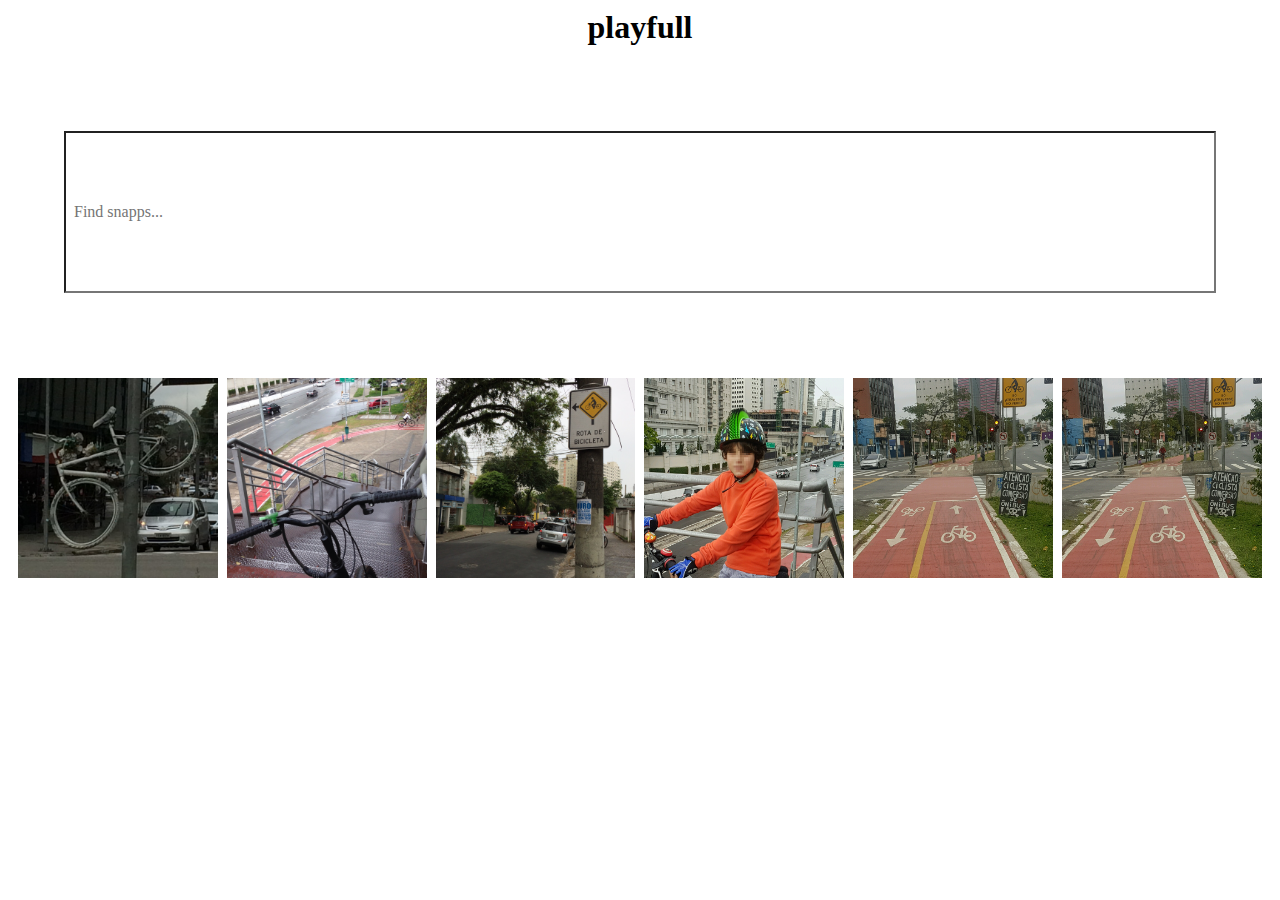
<file: pages/search.html>
<!DOCTYPE html>
<html lang="en">

<head>
  <meta charset="UTF-8">
  <meta name="viewport" content="width=device-width, initial-scale=1.0">
  <title>Snappthis Gallery</title>
  <link rel="stylesheet" href="https://gijscreator.github.io/look-and-feel-styleguide/styleguide.css">
  <link rel="stylesheet" href="../css/style.css">

  <meta http-equiv="X-UA-Compatible" content="IE=edge,chrome=1" />
  <meta name="description" content="Add your description." />
  <meta name="viewport"
    content="width=device-width, user-scalable=no, initial-scale=1.0, maximum-scale=1.0, minimum-scale=1.0" />
  <link rel="canonical" href="https://ThomasSeisveld.github.io/look-and-feel-corporate-identity/" />
  <link rel="manifest" href="manifest.webmanifest">
  <meta name="theme-color" content="#ffffff" />
  <link rel="shortcut icon" href="public/favicon.ico" type="image/x-icon">
  <link rel="icon" href="public/favicon.ico" type="image/x-icon">
  <link rel="apple-touch-icon" href="assets/activeCameraCombi.png">
  <link rel="android-chrome-192x192" type="image/png" sizes="192x192" href="assets/activeCameraCombi.png">
  <link rel="android-chrome-512x512" type="image/png" sizes="512x512" href="assets/activeCameraCombi.png">
  <link rel="favicon-16x16" type="image/png" sizes="16x16" href="assets/activeCameraCombi.png">
  <link rel="favicon-32x32" type="image/png" sizes="16x16" href="assets/activeCameraCombi.png">
  <meta name="pwa-capable" content="yes">
</head>

<body>
<header>
    <!-- top navigatie -->
    <nav id="mobileTopNav" class="mobile-top-nav">
      <a href="../index.html" class="mobile-top-nav-btn" title="home">
        <svg width="27" height="27" viewBox="0 0 32 32" fill="none" xmlns="http://www.w3.org/2000/svg">
          <path fill-rule="evenodd" clip-rule="evenodd" d="M7.6 14L18.8 2.8L16 0L0 16L16 32L18.8 29.2L7.6 18H32V14H7.6Z"
            fill="white" />
        </svg>
        <a href="">
          <h1>playfull</h1>
        </a>
  <a href="#" id="gridViewBtn" class="mobile-top-nav-btn" title="grid view">
          <svg width="36" height="36" viewBox="0 0 36 36" fill="none" xmlns="http://www.w3.org/2000/svg">
            <path fill-rule="evenodd" clip-rule="evenodd"
              d="M0 9H9V0H0V9ZM13.5 36H22.5V27H13.5V36ZM0 36H9V27H0V36ZM0 22.5H9V13.5H0V22.5ZM13.5 22.5H22.5V13.5H13.5V22.5ZM27 0V9H36V0H27ZM13.5 9H22.5V0H13.5V9ZM27 22.5H36V13.5H27V22.5ZM27 36H36V27H27V36Z"
              fill="white" />
          </svg>
        </a>
    </nav>
  </header>

  <main class="mobile-content">
    <article class="search-menu">
      <p class="searchbar">
          <label>
            <input type="search" placeholder="Find snapps...">
          </label>
      </p>
    </article>

  <article id="gallery" class="gallery-small">
      <figure class="gallery-item">
        <img src="../assets/captures/fietaanpaal.jpg" alt="">
      </figure>
      <figure class="gallery-item">
        <img src="../assets/captures/fietsbijtrap.jpg" alt="">
      </figure>
      <figure class="gallery-item">
        <img src="../assets/captures/fietsbord.jpg" alt="">
      </figure>
      <figure class="gallery-item">
        <img src="../assets/captures/fietskind.jpg" alt="">
      </figure>
      <figure class="gallery-item">
        <img src="../assets/captures/fietspad.jpg" alt="">
      </figure>
      <figure class="gallery-item">
        <img src="../assets/captures/fietspad.jpg" alt="">
      </figure>
    </article>
  </main>

  <footer>
    <!-- bottom navigatie -->
    <nav id="mobileBottomNav" class="mobile-bottom-nav" title="Mobile navigation">
      <a href="../index.html" class="mobile-bottom-nav-btn" title="home">
        <svg width="30px" height="30px" viewBox="0 0 47 48" fill="none" xmlns="http://www.w3.org/2000/svg">
          <path fill-rule="evenodd" clip-rule="evenodd"
            d="M28.7862 3.95365C29.878 3.95365 30.763 3.06859 30.763 1.97682C30.763 0.885054 29.878 0 28.7862 0C27.6945 0 26.8094 0.885054 26.8094 1.97682C26.8094 3.06859 27.6945 3.95365 28.7862 3.95365ZM33.6155 25.633C34.7073 25.633 35.5923 24.748 35.5923 23.6562C35.5923 22.5644 34.7073 21.6794 33.6155 21.6794C32.5237 21.6794 31.6387 22.5644 31.6387 23.6562C31.6387 24.748 32.5237 25.633 33.6155 25.633ZM34.2451 2.72883C34.0993 2.6773 34.0736 2.6687 34.042 2.66046C33.8674 2.62274 33.8632 2.62186 33.8324 2.61844C33.687 2.6047 33.6426 2.6016 33.5954 2.6016C33.4259 2.60992 33.3968 2.61191 33.3603 2.61767C33.1068 2.64965 32.8538 2.7451 32.6322 2.89303C32.4614 3.02026 32.3732 3.09903 32.2897 3.19565C32.093 3.43498 31.9721 3.67089 31.9109 3.93338C31.8854 4.06845 31.8807 4.09543 31.8775 4.1204L31.8754 4.15069C31.8657 4.29053 31.8646 4.30613 31.8645 4.32173L31.8645 4.33163L31.874 18.514C31.8746 19.4689 32.6485 20.2424 33.6031 20.2424C34.5594 20.2412 35.3333 19.4667 35.3327 18.5116L35.3241 7.47705C40.8388 11.1128 43.538 16.8806 43.538 23.6221C43.538 34.6717 34.5478 43.6622 23.4984 43.6622C12.4489 43.6622 3.45871 34.6717 3.45871 23.6221C3.45871 12.5726 12.4488 3.58244 23.4984 3.58244C24.4534 3.58244 25.2275 2.80794 25.2275 1.85286C25.2275 0.898144 24.4533 0.123735 23.4984 0.123735C20.3282 0.123735 17.2499 0.745562 14.3514 1.97133C11.553 3.15492 9.0399 4.84929 6.88292 7.00672C4.72555 9.16363 3.03118 11.6767 1.84761 14.4751C0.621827 17.3736 0 20.4519 0 23.6221C0 26.7923 0.621827 29.8705 1.8476 32.7691C3.03112 35.5673 4.72542 38.0804 6.88295 40.2379C9.03991 42.3949 11.5529 44.0893 14.3513 45.2733C17.2489 46.4987 20.3271 47.12 23.4984 47.12C26.6699 47.12 29.7477 46.4987 32.6453 45.2733C35.4438 44.0892 37.9568 42.3949 40.1138 40.2379C42.2713 38.0804 43.9656 35.5673 45.1491 32.7691C46.3747 29.871 46.9963 26.7928 46.9963 23.6221C46.9963 19.2538 45.7886 14.9893 43.5038 11.29C41.2878 7.70188 38.1459 4.76996 34.416 2.80945C34.2998 2.75264 34.2756 2.74121 34.2451 2.72883ZM17.5765 13.2087C18.7946 12.1136 20.6378 11.5749 23.0951 11.5749C25.5833 11.5749 27.4419 12.1192 28.6594 13.2267C29.8485 14.3076 30.4595 15.7517 30.4896 17.5375C30.4898 17.5581 30.49 17.6943 30.4902 17.9185C30.4904 18.1168 30.4904 18.1772 30.49 18.2375C30.4899 18.2639 30.4896 18.2902 30.4893 18.3282C30.4696 18.5609 30.3829 18.8847 30.1751 19.2124C29.8244 19.7654 29.2421 20.1013 28.4207 20.1013C27.594 20.1013 27.025 19.7596 26.7069 19.1974C26.519 18.8654 26.454 18.5392 26.4502 18.2988V17.5428C26.4502 16.5791 26.1955 15.8578 25.6943 15.3585C25.1975 14.8634 24.3662 14.6055 23.1854 14.6055C22.0046 14.6055 21.1732 14.8634 20.676 15.3586C20.1746 15.858 19.9207 16.5682 19.9207 17.5103C19.9207 18.2851 20.1559 18.9507 20.6307 19.5226C21.1355 20.1317 21.7663 20.696 22.5243 21.2156C23.2981 21.7465 24.1404 22.267 25.05 22.7764C25.9841 23.3004 26.8497 23.8748 27.646 24.4991C28.4573 25.1349 29.1374 25.8568 29.6849 26.6643C30.2528 27.5026 30.5357 28.4961 30.5357 29.6372C30.5357 31.4859 29.9167 32.9773 28.6808 34.0871C27.4484 35.1933 25.5676 35.7371 23.0499 35.7371C20.5317 35.7371 18.6579 35.193 17.4399 34.0856C16.2199 32.9758 15.6093 31.4851 15.6093 29.6372L15.6093 28.3251C15.6062 28.0738 15.6641 27.7426 15.8445 27.4089C16.1581 26.829 16.7442 26.4782 17.6119 26.4782C18.4803 26.4782 19.0652 26.8296 19.3754 27.4105C19.5524 27.7419 19.6086 28.0717 19.6045 28.3227V29.7691C19.6045 30.7305 19.8713 31.449 20.3985 31.9474C20.9275 32.4474 21.7765 32.7065 22.9596 32.7065C24.1424 32.7065 24.9913 32.4474 25.5203 31.9474C26.0477 31.4488 26.3147 30.7302 26.3147 29.7691C26.3147 28.9953 26.0797 28.3357 25.6062 27.7759C25.0999 27.1758 24.4683 26.6159 23.7103 26.0964C22.9367 25.5663 22.1013 25.0452 21.2059 24.5344C20.2891 24.0121 19.4316 23.4383 18.6336 22.8133C17.8221 22.1774 17.1421 21.4552 16.5952 20.6473C16.0274 19.8102 15.7448 18.8167 15.7448 17.6747C15.7448 15.8048 16.3556 14.3072 17.5765 13.2087Z"
            fill="#FFFFFF" />
        </svg>
      </a>
      <a href="search.html" id="search" class="mobile-bottom-nav-btn" title="search">
        <svg xmlns="http://www.w3.org/2000/svg" width="30px" height="25px" viewBox="0 0 24 24" fill="none">
          <path
            d="M14.9536 14.9458L21 21M17 10C17 13.866 13.866 17 10 17C6.13401 17 3 13.866 3 10C3 6.13401 6.13401 3 10 3C13.866 3 17 6.13401 17 10Z"
            stroke="#FFFFFF" stroke-width="2" stroke-linecap="round" stroke-linejoin="round" />
        </svg>
      </a>
      <a href="groups.html" class="mobile-bottom-nav-btn" title="groups">
       <svg width="40" height="36" viewBox="0 0 40 36" fill="none" xmlns="http://www.w3.org/2000/svg">
          <path fill-rule="evenodd" clip-rule="evenodd"
            d="M36.455 17.2464C36.455 20.4113 33.8721 22.9873 30.6992 22.9873C27.5268 22.9873 24.9531 20.4113 24.9531 17.2464C24.9531 14.0682 27.5268 11.4922 30.6992 11.4922C33.8653 11.4922 36.455 14.0728 36.455 17.2464V17.2464ZM13.3312 0C8.64634 0 4.82779 3.81168 4.82779 8.50052C4.82779 13.1888 8.64233 17.0073 13.3312 17.0073C18.0217 17.0073 21.8368 13.1888 21.8368 8.50052C21.8397 3.81168 18.0212 0 13.3312 0V0ZM39.8847 34.6843C39.8847 29.4545 35.7557 25.2099 30.6906 25.2099C29.7871 25.2099 28.9243 25.3878 28.1032 25.6394C29.185 27.8083 29.8472 30.227 29.8472 32.8287V36H39.8853V34.6843H39.8847ZM0 36H26.6601V32.9848C26.6601 25.4221 20.6761 19.2694 13.3312 19.2694C5.97427 19.2694 0.00057181 25.4227 0.00057181 32.9848V36H0Z"
            fill="white" />
        </svg>
      </a>
      <a href="profile.html" class="mobile-bottom-nav-btn" tile="profile">
      <svg width="30" height="30" viewBox="0 0 35 35" fill="none" xmlns="http://www.w3.org/2000/svg">
          <path fill-rule="evenodd" clip-rule="evenodd"
            d="M17.5 17.5C22.3325 17.5 26.25 13.5825 26.25 8.75C26.25 3.91751 22.3325 0 17.5 0C12.6675 0 8.75 3.91751 8.75 8.75C8.75 13.5825 12.6675 17.5 17.5 17.5ZM35 35C34.902 26.7841 27.1036 20.1467 17.5 20.1467C7.89635 20.1467 0.098 26.7837 0 35H35Z"
            fill="white" />
        </svg>
      </a>
    </nav>
  </footer>

  <script src="../data/script.js"></script>
  <!-- <script src="data/firebase.js"></script> -->
</body>

</html>
</file>
<file: css/style.css>
* {
  font-family: var(--font-family);
  margin: 0;
}

/* sections */
nav {
  position: fixed;
  left: 0;
  right: 0;
  height: 6vh;
  background: var(--nav-dark);
  display: flex;
  justify-content: space-around;
  z-index: 300;
  align-items: center;
}

.mobile-bottom-nav {
  bottom: 0;

  svg {
    width: 3vh;
    height: 3vh;
  }
}

.mobile-top-nav {
  color: var(--white);
  top: 0;
  position: relative;
  display: flex;
  justify-content: space-between;
  padding: 0 3vh;
  font-size: var(--font-size-largest);

  svg {
    width: 3vh;
    height: 3vh;
  }
}

.mobile-sub-nav {
  height: 6vh;
  background: var(--secondary-bg-lightest);
  display: flex;
  justify-content: left;
  align-items: center;

  p {
    width: 3vh;
    height: 3vh;
    margin: 1.5vh 2vh;

    svg {
      width: 100%;
      height: 100%;
      fill: var(--secondary-bg-dark)
    }
  }

  h2 {
    font-size: var(--font-size-large);
    color: var(--secondary-bg-dark);
  }
}


.mobile-content {
  display: flex;
  flex-direction: column;
  align-items: center;
  justify-content: center;
}

.detail .gallery{
  grid-template-columns: none;
}

.mobile-content form {
  margin: 1em;
  border-radius: var(--border-radius-small);
  padding: 10px;
  display: flex;
  flex-direction: column;
  background-color: var(--secondary-bg-lightest);
  justify-content: center;
  gap: 2vh;
}
.mobile-content #simplebutton {
  width: 100%;
  height: 6vh;
  border-radius: var(--border-radius-small);
  background-color: var(--accent-light);
  color: var(--white);
  font-size: var(--font-size-neutral);
  border: none;
  cursor: pointer;
} 
input[type="text"] {
  height: 6vh;
  border-radius: var(--border-radius-small);
  padding: 0 1vh;
  font-size: var(--font-size-neutral);
  border: 1px solid var(--secondary-bg-dark);
}


.grid-view-header{
  background-color: var(--nav-dark);
  height: 6vh;
  display: flex;
  justify-content: flex-end;
  align-items: center;
  padding: 0 2vh;
}

.capture-menu {
  display: flex;
  margin: 6vh 0;
  flex-direction: column;
  align-items: center;
  justify-content: center;
  gap: 8px;
}

.search-menu {
  width: 100%;
  display: flex;
  justify-content: center;
  align-items: center;
  height: 35vh;
  width: 100%;
  background-color: var(--secondary-bg-lightest);
}

.gallery {
  display: grid;
  margin: 1vh;
  grid-template-columns: repeat(auto-fit, minmax(40vw, 1fr));
  gap: 1vh;
  justify-content: center;
  align-items: center;
  padding: 0 1vh;
  transition: all 0.3s ease;
}
.gallery-extralarge {
  display: grid;
  margin: 1vh;
  grid-template-columns: repeat(auto-fit, minmax(100%, 1fr));
  gap: 1vh;
  justify-content: center;
  align-items: center;
  padding: 0 1vh;
  transition: all 0.3s ease;
}

.gallery-large {
  display: grid;
  margin: 1vh;
  grid-template-columns: repeat(auto-fit, minmax(30vw, 1fr));
  gap: 1vh;
  justify-content: center;
  align-items: center;
  padding: 0 1vh;
  transition: all 0.3s ease;
}

.gallery-medium {
  display: grid;
  margin: 1vh;
  grid-template-columns: repeat(auto-fit, minmax(20vw, 1fr));
  gap: 1vh;
  justify-content: center;
  align-items: center;
  padding: 0 1vh;
  transition: all 0.3s ease;
}

.gallery-small {
  display: grid;
  margin: 1vh;
  grid-template-columns: repeat(auto-fit, minmax(12vw, 1fr));
  gap: 1vh;
  justify-content: center;
  align-items: center;
  padding: 0 1vh;
  transition: all 0.3s ease;
}

.gallery-item {
  display: flex;
  justify-content: center;
}

.gallery img {
  width: 100%;
  border-radius: var(--border-radius-small);
}

.gallery-small img {
  width: 100%;
}

ul {
  padding: 0;
  width: 100vw;
  max-width: 400px;
}

li {
  padding: 1vh 2vh;
  margin: 1vh 0;
  height: 6vh;
  background: var(--secondary-bg-lightest);
  display: flex;
  justify-content: left;
  align-items: center;

  a{
    text-decoration: none;
    color: #000;
    align-items: left;
    justify-content: left;
  }

  button{
    margin-left: auto;
    background: transparent;
    border: none;
    cursor: pointer;
  }
  svg{
    width: 3vh;
    height: 3vh;
    fill: var(--secondary-bg-dark);
  }
}

/* buttons  */
a {
  text-decoration: none;
  color: var(--white);
}

.mobile-top-nav .btn,
.mobile-bottom-nav .btn {
  background: transparent;
  border: none;
  border-radius: var(--border-radius-neutral);
  flex-direction: column;
  align-items: center;
  justify-content: center;
  gap: 4px;
  height: 2.1vh;
  width: 2.1vh;
  padding: 0;
  color: var(--white);
  cursor: pointer;
  z-index: 300;
}


#active svg path {
  fill: var(--accent-light);
}

#search svg path {
  stroke: var(--accent-light);
}

.btn {
  all: unset;
  background-color: var(--accent-light);
  color: var(--white);
  padding: 1rem 1rem;
  border-radius: var(--border-radius-big);
  font-weight: var(--font-weight-dark);
  transition: background-color 1s;
  user-select: none;
  cursor: pointer;

  &:hover {
    background-color: var(--accent-darkest);

  }

  &:active {
    background-color: var(--accent-darkest);
    translate: 0 1px;

  }

  &:focus-visible {
    background-color: var(--accent-darkest);
    outline: solid .15em currentcolor;
    outline-offset: -.3em;
  }
}

.round {
  padding: 2vw;
  border-radius: var(--border-radius-round);
  line-height: 1;
}

.capture {
  padding: 2rem 2rem;

  svg {
    width: 3rem;
    height: auto;
  }
}

.searchbar input {
  width: 90vw;
  height: 18vh;
  border-radius: var(--border-radius-tiny);
  padding: 4px 8px;
  font-size: var(--font-size-neutral);
}

.grid-view-header details {
  position: relative;
}

.grid-view-header summary {
  cursor: pointer;
  display: flex;
  align-items: center;
  justify-content: center;
  padding: 0.5vh;
  transition: transform 0.2s ease;
}

.grid-view-header details[open] summary {
  transform: rotate(180deg);
}

.gridlist {
  position: absolute;
  top: 100%;
  right: 0;
  background: var(--nav-dark);
  border-radius: var(--border-radius-small);
  box-shadow: 0 4px 12px rgba(0, 0, 0, 0.15);
  z-index: 100;
  min-width: 200px;
  overflow: hidden;
}

.gridlist li {
  margin: 0;
  padding: 1.5vh 2vh;
  border-bottom: 1px solid rgba(0, 0, 0, 0.1);
  transition: background-color 0.2s ease;
}

.gridlist li:last-child {
  border-bottom: none;
}

.gridlist li:hover {
  background-color: rgba(0, 0, 0, 0.05);
}

.grid-list-toggle-extralarge,
.grid-list-toggle-large,
.grid-list-toggle-medium,
.grid-list-toggle-small {
  display: flex;
  align-items: center;
  gap: 1rem;
  background: none;
  border: none;
  cursor: pointer;
  width: 100%;
  padding: 0;
  font-size: var(--font-size-neutral);
  color: var(--secondary-bg-dark);
  transition: color 0.2s ease;
}

.grid-list-toggle-extralarge:hover,
.grid-list-toggle-large:hover,
.grid-list-toggle-medium:hover,
.grid-list-toggle-small:hover {
  color: var(--accent-light);
}

.grid-list-toggle svg {
  width: 2.5vh;
  height: 2.5vh;
}


/* @keyframes rotate {
  0% { transform: rotate(0deg); }
  50% { transform: rotate(10deg); }
  100% { transform: rotate(0deg); }
} */
</file>
